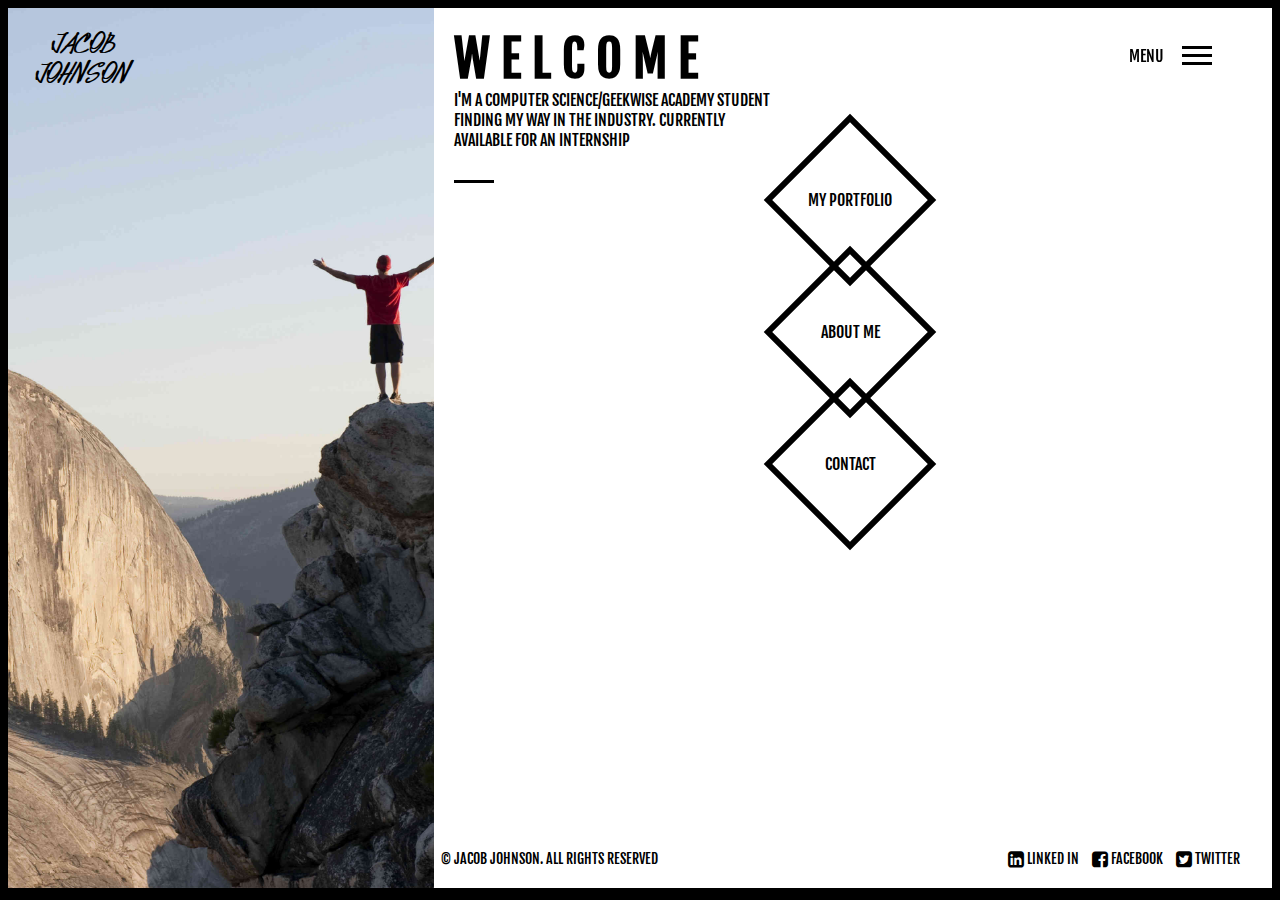
<file: index.html>
<!DOCTYPE html>
<html lang="en">
<head>
	<meta charset="UTF-8">
	<title>Jacob Johnson</title>
	<link rel="stylesheet" href="css/font-awesome.min.css">
	<link rel="stylesheet" href="css/styles.css">
</head>
<body>
	<div class="container">
		<div class="header">
			<div class="head-padding">
				<h1>W e l c o m e</h1>
				<p>I'm a computer science/<a href="http://www.geekwiseacademy.com" target="_blank" class="geek">Geekwise Academy</a><br class="break2"> student <br class="break1">finding my way in the industry.  <br class="break2">Currently <br class="break1">available for <br class="break2">an internship</p>
				<div class="line"></div>
			</div>
		</div> <!-- end of header -->
		<div class="img-container">
			<div class="home-img"></div>
		</div>
		<div class="diamonds-container">
		    <ul class="diamond-grid">
		        <li>
		        	<div class="d-line"></div>
		            <a class="diamond hvr-bounce" href="portfolio.html">
		            <span class="diamond2">
		            <div class="text">
		                My Portfolio
		            </div>
		            </span>
		            </a>
		            <a class="diamond hvr-bounce" href="about.html">
		            <span class="diamond2">
		            <div class="text">
		                About Me
		            </div>
		            </span>
		            </a>
		            <a class="diamond hvr-bounce" href="contact.html">
		            <span class="diamond2">
		            <div class="text">
		                Contact
		            </div>
		            </span>
		            </a>
		        </li>
	    	</ul>
	    </div> <!-- end of diamonds -->
		<footer>
			<div class="footer-contain">
				<div class="social">
				<a href="#" target="_blank">
					<i class="fa fa-linkedin-square fa-lg"></i>
					<span class="social-tag">Linked In</span>
				</a> 
				<a href="#" target="_blank">
					<i class="fa fa-facebook-square fa-lg"></i>
					<span class="social-tag">Facebook</span>
				</a>
				<a href="#" target="_blank">
					<i class="fa fa-twitter-square fa-lg"></i>
					<span class="social-tag">Twitter</span>
				</a>
				</div>
				<div class="info"><p>&copy; Jacob Johnson. All Rights Reserved</p></div>
			</div>
		</footer>
		<div id="logo">
			<p class="logo-font"><a href="index.html">Jacob <br> Johnson</a></p>
		</div>
		<!-- end of logo -->
	    <p class="menu">menu</p>
	    <div class="dropdown">
		    <!-- trigger button -->
		    <button><div class="m-line"></div><div class="m-line"></div><div class="m-line"></div></button>
		    <!-- dropdown menu -->
		    <ul class="dropdown-menu">
		        <li><a href="index.html">Home</a></li>
		        <li><a href="portfolio.html">My Portfolio</a></li>
		        <li><a href="about.html">About Me</a></li>
		        <li><a href="contact.html">Contact</a></li>
		    </ul>
		</div>
		<!-- end of dropdown -->
	</div> <!-- end of container -->
</body>
</html>
</file>
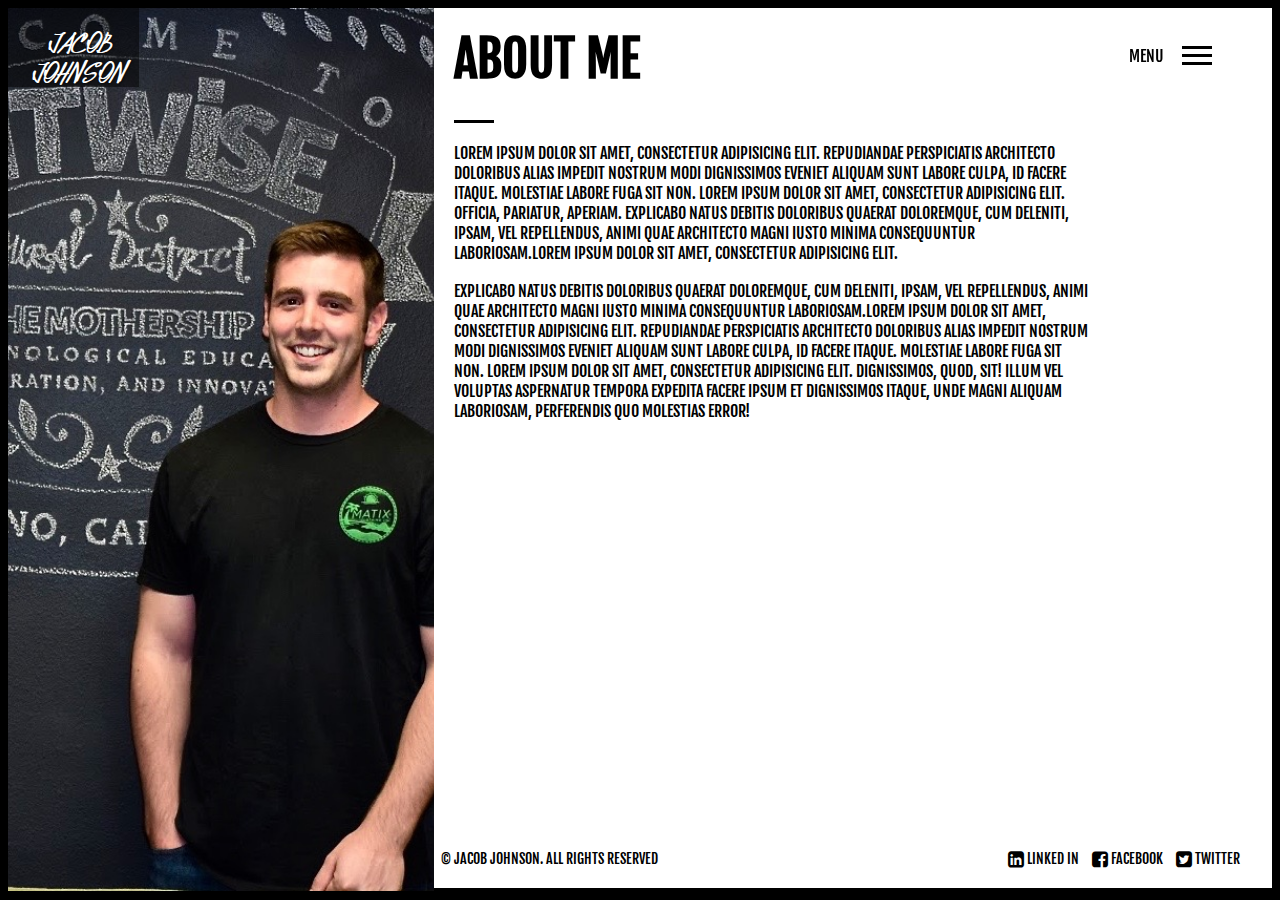
<file: about.html>
<!DOCTYPE html>
<html lang="en">
<head>
	<meta charset="UTF-8">
	<title>Jacob Johnson</title>
	<link rel="stylesheet" href="css/font-awesome.min.css">
	<link rel="stylesheet" href="css/styles.css">
</head>
<body>
	<div class="container">
		<div class="about">
			<div class="about-padding">
				<h1>About me</h1>
				<div class="line"></div>
				<p>Lorem ipsum dolor sit amet, consectetur adipisicing elit. Repudiandae perspiciatis architecto doloribus alias impedit nostrum modi dignissimos eveniet aliquam sunt labore culpa, id facere itaque. Molestiae labore fuga sit non. Lorem ipsum dolor sit amet, consectetur adipisicing elit. Officia, pariatur, aperiam. Explicabo natus debitis doloribus quaerat doloremque, cum deleniti, ipsam, vel repellendus, animi quae architecto magni iusto minima consequuntur laboriosam.Lorem ipsum dolor sit amet, consectetur adipisicing elit.</p>
				<br>
				<p>Explicabo natus debitis doloribus quaerat doloremque, cum deleniti, ipsam, vel repellendus, animi quae architecto magni iusto minima consequuntur laboriosam.Lorem ipsum dolor sit amet, consectetur adipisicing elit. Repudiandae perspiciatis architecto doloribus alias impedit nostrum modi dignissimos eveniet aliquam sunt labore culpa, id facere itaque. Molestiae labore fuga sit non. Lorem ipsum dolor sit amet, consectetur adipisicing elit. Dignissimos, quod, sit! Illum vel voluptas aspernatur tempora expedita facere ipsum et dignissimos itaque, unde magni aliquam laboriosam, perferendis quo molestias error!</p>

			</div>
		</div> <!-- end of header -->
		<div class="about-img-container">
			<div class="about-img"></div>
		</div>
		<footer>
			<div class="footer-contain">
				<div class="social">
				<a href="#" target="_blank">
					<i class="fa fa-linkedin-square fa-lg"></i>
					<span class="social-tag">Linked In</span>
				</a> 
				<a href="#" target="_blank">
					<i class="fa fa-facebook-square fa-lg"></i>
					<span class="social-tag">Facebook</span>
				</a>
				<a href="#" target="_blank">
					<i class="fa fa-twitter-square fa-lg"></i>
					<span class="social-tag">Twitter</span>
				</a>
				</div>
				<div class="info"><p>&copy; Jacob Johnson. All Rights Reserved</p></div>
			</div>
		</footer>
		<div id="about-logo">
			<p class="logo-font"><a href="index.html">Jacob <br> Johnson</a></p>
		</div>
		<!-- end of logo -->
	    <p class="menu">menu</p>
	    <div class="dropdown">
		    <!-- trigger button -->
		    <button><div class="m-line"></div><div class="m-line"></div><div class="m-line"></div></button>
		    <!-- dropdown menu -->
		    <ul class="dropdown-menu">
		        <li><a href="index.html">Home</a></li>
		        <li><a href="portfolio.html">My Portfolio</a></li>
		        <li><a href="about.html">About Me</a></li>
		        <li><a href="contact.html">Contact</a></li>
		    </ul>
		</div>
		<!-- end of dropdown -->
	</div> <!-- end of container -->
</body>
</html>
</file>
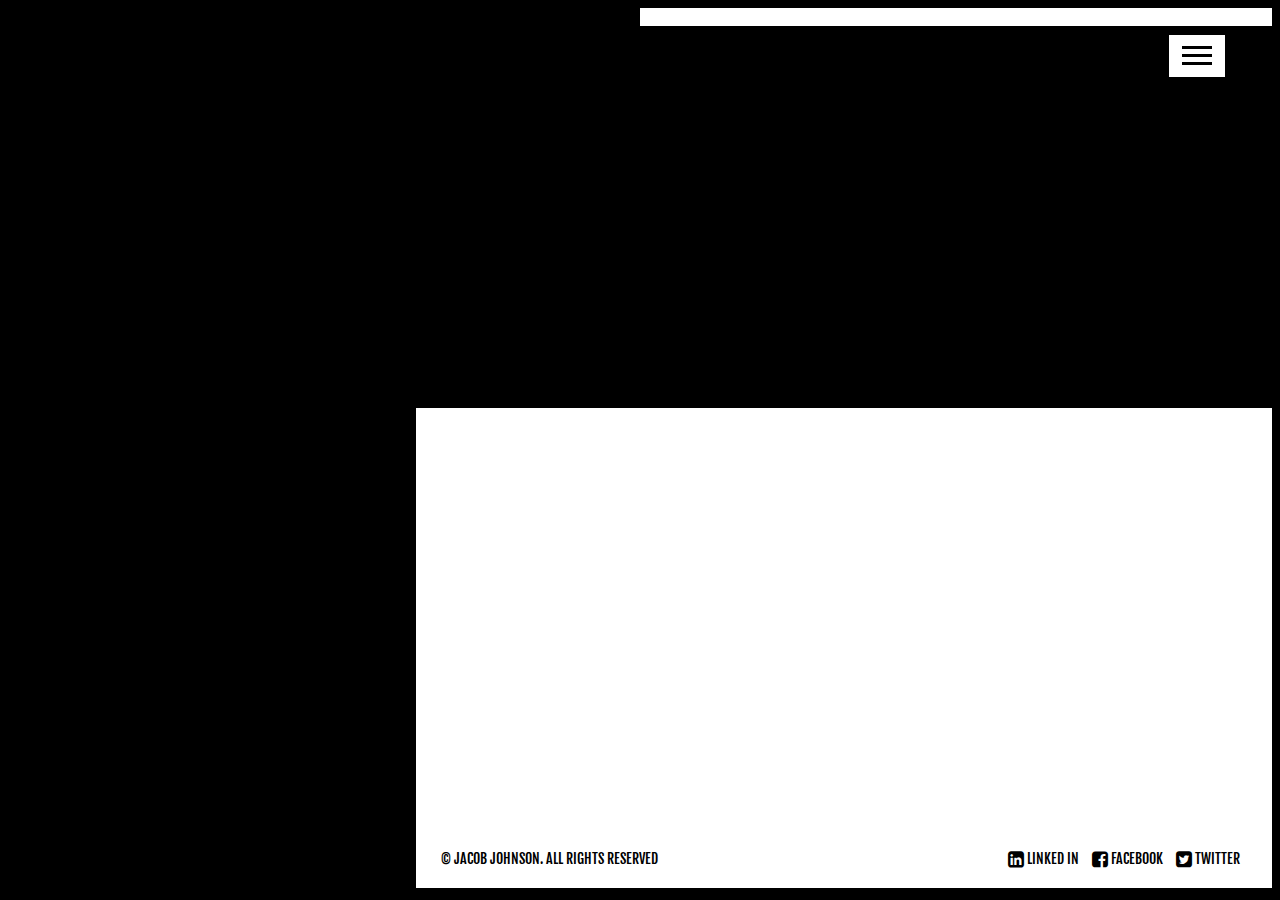
<file: contact.html>
<!DOCTYPE html>
<html lang="en">
<head>
	<meta charset="UTF-8">
	<title>Jacob Johnson</title>
	<link rel="stylesheet" href="css/font-awesome.min.css">
	<link rel="stylesheet" href="css/styles.css">
</head>
<body>
	<div class="container">
		<div class="contact-header">
		<div id="contact-form">
			<div id="wufoo-m7w55ul160180o">
			Fill out my <a href="https://jaakej14.wufoo.com/forms/m7w55ul160180o">online form</a>.
			</div>
			<script type="text/javascript">var m7w55ul160180o;(function(d, t) {
			var s = d.createElement(t), options = {
			'userName':'jaakej14',
			'formHash':'m7w55ul160180o',
			'autoResize':true,
			'height':'458',
			'async':true,
			'host':'wufoo.com',
			'header':'show',
			'ssl':true};
			s.src = ('https:' == d.location.protocol ? 'https://' : 'http://') + 'www.wufoo.com/scripts/embed/form.js';
			s.onload = s.onreadystatechange = function() {
			var rs = this.readyState; if (rs) if (rs != 'complete') if (rs != 'loaded') return;
			try { m7w55ul160180o = new WufooForm();m7w55ul160180o.initialize(options);m7w55ul160180o.display(); } catch (e) {}};
			var scr = d.getElementsByTagName(t)[0], par = scr.parentNode; par.insertBefore(s, scr);
			})(document, 'script');</script>


		</div>
		</div> <!-- end of header -->
		<div class="map-container">
			<iframe frameborder="0" scrolling="no" marginheight="0" marginwidth="0"width="" height="" src="https://maps.google.com/maps?hl=en&q=mariposa, california&ie=UTF8&t=roadmap&z=10&iwloc=B&output=embed" class="map"><div><small><a href="http://embedgooglemaps.com">embedgooglemaps.com</a></small></div><div><small><a href="http://buyproxies.io/">buy proxies</a></small></div></iframe>
		</div>
		<footer>
			<div class="footer-contain">
				<div class="social">
				<a href="#" target="_blank">
					<i class="fa fa-linkedin-square fa-lg"></i>
					<span class="social-tag">Linked In</span>
				</a> 
				<a href="#" target="_blank">
					<i class="fa fa-facebook-square fa-lg"></i>
					<span class="social-tag">Facebook</span>
				</a>
				<a href="#" target="_blank">
					<i class="fa fa-twitter-square fa-lg"></i>
					<span class="social-tag">Twitter</span>
				</a>
				</div>
				<div class="info"><p>&copy; Jacob Johnson. All Rights Reserved</p></div>
			</div>
		</footer>
		<div id="logo">
			<p class="logo-font"><a href="index.html">Jacob <br> Johnson</a></p>
		</div>
		<!-- end of logo -->
	    <p class="menu">menu</p>
	    <div class="dropdown">
		    <!-- trigger button -->
		    <button><div class="m-line"></div><div class="m-line"></div><div class="m-line"></div></button>
		    <!-- dropdown menu -->
		    <ul class="dropdown-menu">
		        <li><a href="index.html">Home</a></li>
		        <li><a href="portfolio.html">My Portfolio</a></li>
		        <li><a href="about.html">About Me</a></li>
		        <li><a href="contact.html">Contact</a></li>
		    </ul>
		</div>
		<!-- end of dropdown -->
	</div> <!-- end of container -->
</body>
</html>
</file>
<file: css/styles.css>
@import url(https://fonts.googleapis.com/css?family=Fjalla+One);

body{
	background-color:#000;
}
.container {
	margin:0px auto;
	width:100%;
}

/*header*/
.header {
	background-color:#fff;
	float:right;
	width:66.7%;
	overflow-y:hidden;
	position:relative;
	z-index:5;
}
.header h1, h2, p {
	font-family:'Fjalla One', Helvetica;
	text-transform:uppercase;
}
.header h1 {
	font-size:50px;
	margin-top:5px;
	margin-bottom:0px;
}
.header h2 {
	margin:0px;
}
.header p {
	margin:0;
	font-weight:100;
}
.header p a {
	margin:0;
	font-weight:100;
	text-decoration:none;
	color:#000;
}
.head-padding {
	padding:15px 25px;
}
.line {
	width:40px;
	height:3px;
	background-color:#000;
	margin-top:30px;
	margin-bottom:20px;
	z-index:2;
}
.break2{
	display:none;
}
.geek:hover {
	color:#00f;
}

/*photo*/
.img-container {
	width:33.3%;
	float:left;
	position:absolute;
	z-index:5;
	bottom:12px;
	top:8px;
}
.home-img {
	background:url(../img/yose1.jpg) no-repeat 75% 50%;
	background-size:cover;
	top: 0px;
	bottom: 0px;
	left: 0px;
	right: 0px;
	position: absolute;
	z-index:5;
}

/*Diamonds*/
.diamonds-container {
	width:66.7%;
	height:50%;
	float:right;
	margin:-55px auto;
	background-color:#fff;
}
.diamond-grid {
	margin-top:0px;
	margin-bottom:0px;
	background-color:#fff;
	clear:both;
	padding-left:0px;
}
.diamond-grid li{
	list-style:outside none none;
	margin-bottom:25px;
}
.diamond {
	display:block;
	background:transparent none repeat scroll 0% 0%;
	width:110px;
	text-decoration:none;
	border:6px solid #000;
	transform:rotate(45deg);
	height:110px;
	color:#000;
	margin:10px auto;
	position:relative;
	z-index:10;
}
.diamond2 {
	display:block;
	background:transparent none repeat scroll 0% 0%;
	width:90px;
	text-decoration:none;
	border:10px solid transparent;
	height:90px;
	color:#000;
	margin:0px auto;
	transition:border .5s;
	position:relative;
}
.text {
	width:170px;
	height:90px;
	font-family:'Fjalla One', Helvetica;
	font-size:16px;
	text-transform:uppercase;
	padding:-1px 10px;
	display:table-cell;
	vertical-align:middle;
	transform:rotate(-45deg);
	text-align:center;
}
.diamond:hover {
	background: #000;
	color: #fff;
	border:6px solid #000;
	z-index:20;
}
.diamond2:hover {
	border:10px solid #fff;
	color:#fff;
	z-index:20;
	transition:border .75s;
}
.d-line {
	width:40px;
	height:3px;
	background-color:#000;
	margin-top:30px;
	margin-bottom:-67px;
	margin-left:25px;
}
.hvr-bounce{
	transform: scale(1.2) rotate 45deg;
	transition:transform .75s;
}
.hvr-bounce:hover{
  transform: scale(1.2) rotate(45deg);
  transition:transform 1.2s; 
}

/*dropdown*/
.dropdown {
    position: fixed;
    display: inline-block;
    right:55px;
    top:35px;
    z-index:20;
}
.dropdown .dropdown-menu {
    position: absolute;
    top: -27px;
    display: none;
    margin: 0;
    list-style: none;
    width: 100%;
    padding: 0;
}
.dropdown:hover .dropdown-menu {
    display: block;
}
.dropdown button {
    border: none;
    margin: 0;
    padding: 0.4em 0.8em;
    font-size: 1em;
    background:#fff;
}
.dropdown a {
    display: block;
    padding: 1.2em 0.8em;
    text-decoration: none;
    background: #000 none repeat scroll 0% 0%;
    color: #fff;
    top: 0px;
    position: relative;
    width: 133px;
    left: -50px;
    font-family: "Fjalla One",Helvetica;
}
.dropdown a:hover {
    background: #BBBBBB;
}
.m-line {
	width:30px;
	height:3px;
	background-color:#000;
	margin-top:5px;
	margin-bottom:5px;
}
.menu {
	position:fixed;
	top:30px;
	right:116px;
	z-index:20;
}

/*footer*/
footer {
    width: 66.9%;
    float: right;
    bottom: 12px;
    position: absolute;
    right: 8px;
    font-size:14px;
    z-index:1;
}
.footer-contain {
    background-color: #FFF;
    padding-top: 50%;
    padding-bottom:52px;
}
.info {
	z-index:5;
	margin-left:25px;
	float:left;
}
.social {
	float:right;
	margin-right:22px;
	margin-top:14px;
}
.social a {
	text-decoration:none;
	color:#000;
	text-transform:uppercase;
	font-family:'Fjalla One', Helvetica;
	margin-right:10px;
}
.social a:hover {
	color:#00f;
}

/*logo*/
#logo {
    z-index: 50;
    position: absolute;
    left: 35px;
    top: 27px;
    font-size: 30px;
    line-height: 1;
    text-decoration:none;
    text-align:center;
}
@font-face {
    font-family: Pops;
    src: url(../fonts/pops_08_BOLD.ttf);
    font-weight:400;
}
.logo-font{
	font-family:Pops, Helvetica, Arial, sans-serif;
	margin:0;
}
.logo-font a{
	text-decoration:none;
	color:#000;
}
.logo-font a:hover{
	text-decoration:none;
	color:#00f;
}

/*ABOUT PAGE*/
.about {
	background-color:#fff;
	float:right;
	width:66.7%;
	overflow-y:hidden;
	position:relative;
	z-index:5;
}
.about h1, h2, p {
	font-family:'Fjalla One', Helvetica;
	text-transform:uppercase;
}
.about h1 {
	font-size:50px;
	margin-top:5px;
	margin-bottom:0px;
}
.about p {
	margin:0;
	font-weight:100;
	width:80%;
}
.about p a {
	margin:0;
	font-weight:100;
	text-decoration:none;
	color:#000;
}
.about-padding {
	padding:15px 25px;
}
.about-img-container {
    width: 33.3%;
    float: left;
    position: absolute;
    z-index:1;
    background: #FFF none repeat scroll 0% 0%;
    bottom: 9px;
    top: 8px;
    z-index:5;
}
.about-img {
    background: transparent url("../img/DSC_0739.jpg") no-repeat scroll center center / cover;
    position: relative;
    height: 100%;
    left: 0px;
    right: 5px;
}
#about-logo {
    z-index: 50;
    position: absolute;
    left: 7px;
    top: 7px;
    font-size: 30px;
    line-height: 1;
    text-decoration: none;
    text-align: center;
    background-color: rgba(0, 0, 0, 0.5);
    padding-left: 25px;
    padding-top: 20px;
    padding-right:10px;
}
#about-logo a {
	color:white;
	text-shadow: 1px 1px 2px #0a0a0a;
}
#about-logo a:hover{
	text-decoration:none;
	color:#00f;
}

/*CONTACT PAGE*/
.map-container{
	width:50%;
	float:left;
	position:absolute;
	z-index:5;
	bottom:12px;
	top:8px;
}
.map {
	width:100%;
	height:100%;
}
.contact-header {
	background-color:#fff;
	float:right;
	width:50%;
	overflow-y:hidden;
	position:relative;
	z-index:5;
}
#contact-form {
    position: relative;
    left: 15px;
    width: 100%;
    top: 37px;
}
.info h2 {
    font-weight: normal;
    font-size: 24px;
    margin: 0px 0px 5px;
    clear: left;
}

/*Media Queries*/
@media (min-width:1400px){
	.diamonds-container {
		width:66.7%;
		height:50%;
		float:right;
		margin:0px auto;
		background-color:#fff;
	}
	.diamond {
		border:9px solid #000;
		width:150px;
		height:150px;
	}
	.diamond:hover {
		background: #000;
		color: #fff;
		border:9px solid #000;
		z-index:20;
	}
	.diamond2{
		width:130px;
		height:130px;
	}
	.text {
		font-size:20px;
		height:135px;
	}
	.hvr-bounce{
		transform: scale(1.2) rotate 45deg;
		transition:transform .75s;
	}
	.hvr-bounce:hover{
	  transform: scale(1.2) rotate(45deg);
	  transition:transform 1.2s; 
	}
}
@media (min-width:768px) and (max-width:991px) {
	.break1 {
		display:none;
	}
	.break2 {
		display:block;
	}
}
@media (max-width:767px) {
	.header {
		width:100%;
		padding-top:100px;
	}
	.head-padding{
		padding-bottom:75px;
	}
	.diamond-grid li {
		padding-top:40px;
	}
	.break1{
		display:none;
	}
	.break2{
		display:none;
	}
	.img-container{
		position:relative;
		height:500px;
		width:100%;
	}
	.home-img {
		background-size:cover;
		right:0px;
	}
	.diamonds-container {
		position:relative;
		width:100%;
		padding-top:50px;
		padding-bottom:30px;
	}
	.diamond-grid {
		padding-left:0px;
	}
	.diamond {
		margin:15px auto;
		width:150px;
		height:150px;
		border: 10px solid #000;
	}
	.diamond:hover {
		border: 10px solid #000;
	}
	.diamond2 {
		width:130px;
		height:130px;
	}
	.text {
		height:130px;
		font-size:20px;
	}
	.d-line {
		display:none;
	}
	.dropdown {
		position:absolute;
		right:30px;
	}
	.menu {
		position:absolute;
		right:91px;
	}
	footer{
		position:relative;
		width:100%;
		right:0px;
		bottom:0px;
	}
	.social {
		margin-right:0px;
		text-align:center;
		float:none;
		width:100%;
		font-size:22px;
		margin-bottom:40px;
	}
	.fa-lg {
	    font-size: 4.333em;
	    line-height: 0.75em;
	    vertical-align: -15%;
	    width: 30%;
	}
	.social-tag {
		display:none;
	}
	.info {
		text-align:center;
		float:none;
		margin-left:0px;
		margin-top:60px;
		font-size:20px;
	}
}
</file>
